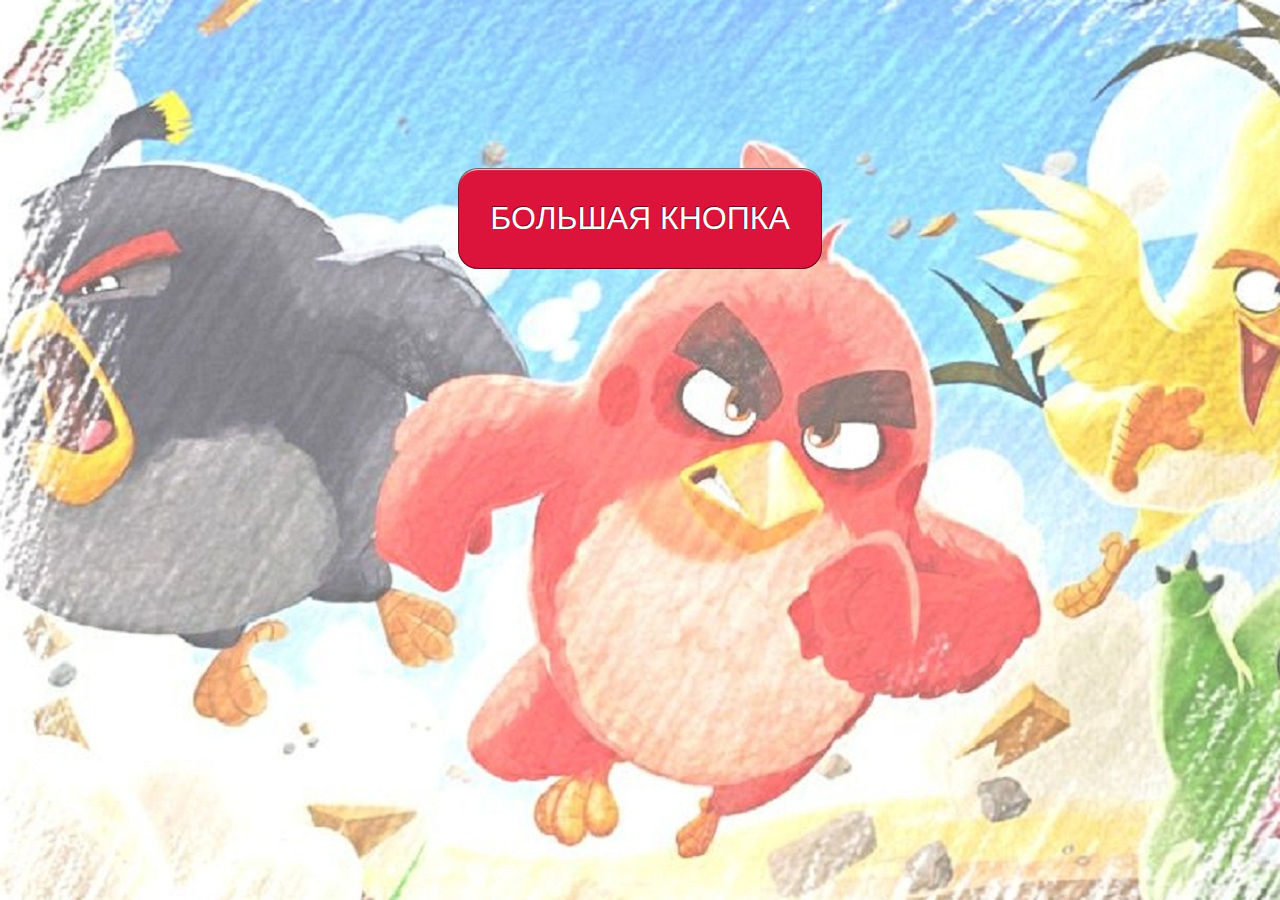
<file: AB-dialog.html>
<!DOCTYPE html>
<html>

    <head>
        <meta charset="utf-8">
        <meta http-equiv="X-UA-Compatible" content="IE=edge">
        <meta description="cartoon" keywords="cartoon,мультфильм,учебный">
        <meta name="description" content="мультфильм">
        <meta name="viewport" content="width=device-width, initial-scale=1">
        <title>ANGRY BIRDS</title>
        <link rel="stylesheet" href="assets/css/main.css">
        
        
    </head>
    <body style="background-image: url(assets/css/ImageBG/AB-bg-1.jpg); transition-duration: 4s;">
    <script src="assets/js/BG2.js"></script>
        
   
   <script src="assets/js/COUNT2.js"></script>
   <script src="assets/js/gif2.js"></script>
   <script src="assets/js/button.js"></script>
   <audio src="audio/button/button3.mp3" preload="auto"></audio>
   <audio src="audio/button/button2.mp3" preload="auto"></audio>
        
    <table border="0" align="center" cellspacing="0" cellpadding="0">
        <tr style="margin-top: 0px; margin-bottom: 0px; margin-left: 0px; color: brown; opacity: 0.3; font-size: 18px; font-weight: 500;">
        <th id="topl" width="600px" align="left"></th>
        <th id="topr" width="600px" align="right"></th>
        </tr>
        </table>
        
        <center style ="margin-top: 10em;" id="buttom"><input  class="alt" type="button" onclick="playAudio1(); setTimeout(dialog1Fu,400);" value="БОЛЬШАЯ КНОПКА"/></center> 
        
        <center><p id="img0" style="display: block; margin-top: 2em; font-size: 25px;"></p></center>
        <center><p id="img1" style="display: block; margin-top: 0em;"></p></center> 
        
        <center><p id="self" align="right" style="display: none; margin-top: 1em; font-size: 28px; font-weight: 100;"><a style="color: darkslategray;" href="#" onclick="/*createGeWordMixArr();*/setTimeout(geWoFu,1000); return false;">пРИдУмАтЬ пРиМерЫ!</a></p></center>
        <center><p id="ready" align="right" style="display: none; margin-top: 1em; font-size: 28px; font-weight: 100;"><a style="color: darkslategray;" href="#" onclick="randTestCountFu(); return false;">иСПОлЬзоВАтЬ ГОТоВыЕ пРИмеРЫ!</a></p></center>
        
    <table border="0" align="center" cellspacing="0" cellpadding="0">
        <tr style="margin-top: 0px; margin-bottom: 0px; margin-left: 0px; color: brown; opacity: 0.3; font-size: 18px; font-weight: 500;">
        <th id="botl" width="600px" align="left"></th>
        <th id="botr" width="600px" align="right"></th>
        </tr>
        </table>
    
           
        <script type="text/javascript">
                        
function showImFu(){

document.getElementById('img0').style.display='block';
document.getElementById('img1').style.display='block';    
document.getElementById('buttom').style.display='none';    
document.getElementById('img0').innerHTML='<span style="font-size: 30px; color: black;"> получены правильные ответы на ' + countCor + ' из 6 примеров</span>';
//<br><img style="border-radius: 10px;" src="images/images2/AB-small.gif" alt="comp">
document.getElementById('img1').innerHTML='<iframe width="560" height="315" src="https://www.youtube.com/embed/videoseries?list=PLhi_WJHoprUrT0-tKSiOTqSMi3I4LMw_r" frameborder="0" allow="accelerometer; autoplay; encrypted-media; gyroscope; picture-in-picture" allowfullscreen></iframe>';
//<iframe width="560" height="315" src="https://www.youtube.com/embed/videoseries?list=PLeVA7eICJ6d26xK_XQnGIMGUTy6rZlbwt" frameborder="0" allow="accelerometer; autoplay; encrypted-media; gyroscope; picture-in-picture" allowfullscreen></iframe>';
//document.getElementById('img1').innerHTML= changeGif();
}  
            
//<video width="340" height="211" controls src="video/PAW.mp4" alt="good">
//<br><a href="images/eva1-120.jpg">она тут</a>
function showIm1Fu(){

document.getElementById('img0').style.display='block';
document.getElementById('img1').style.display='block';    
document.getElementById('buttom').style.display='none';    
document.getElementById('img0').innerHTML='<a style="font-size: 25px; font-weight:100; color: forestgreen;" href="index.html">вернуться на главную страницу</a>';
document.getElementById('img1').innerHTML='<iframe width="560" height="315" src="https://www.youtube.com/embed/videoseries?list=PLeVA7eICJ6d26xK_XQnGIMGUTy6rZlbwt" frameborder="0" allow="accelerometer; autoplay; encrypted-media; gyroscope; picture-in-picture" allowfullscreen></iframe>';
//document.getElementById('img1').innerHTML= changeGif();
}              

            
function dialogFu(){            
var Privet = prompt("Здравствуй-здравствуй, Никита! Как настроение сегодня?"); 
if (Privet == "Хорошо" | Privet == "Нормально"){alert("Отлично, у меня такое же!")} else {alert("Важная штука настроение, нужно уметь поддерживать его в порядке!");}
var Weekend = prompt("Как себя чувствуешь?"); 
if(Weekend == "Хорошо" | Weekend == "Нормально" ){alert("Молодец! Так держать!");} else {alert("Ясно, выглядишь неплохо!");}
var Pogoda = prompt("Ты кстати врачём не решил пока стать?"); 
if(Pogoda == "нет" |Pogoda == "Нет "){alert("Ну может ещё передумаешь, очень полезная профессия");} else {alert("очень полезная профессия");}
var Delo = prompt("Кроме того, можно всё время ходить в белом суперхалате и супершапочке с суперСтетоскопом! Не хочется?"); 
if(Delo == "Нет" | Delo == "нет"){alert("Ну ладно, я просто предложил..");} else {alert("Ладно, решай сам!");}
var Draw = prompt("Сегодня опять что-нибудь готовить будешь?"); 
if(Draw == "Нет" | Draw == "нет"){alert("Ну и ладно, можно и попробовать, что другие приготовили");} else {alert("Сегодня можно просто покушать, то что другие приготовили");}
var Poka = alert ("Ладно, пока, до новых встреч!");
    newTestCountFu();
        }
                              
function dialog1Fu(){
    if(confirm("Привет! Кажется скоро Новый Год и Рождество! Рад, что ты всё равно не забываешь про счёт! Лови примеры!")){
    randTestCountFu();
    //newTestCountFu();    
            } 
        }
            
            
            
        </script>
        <!-- Scripts -->
			<script src="assets/js/jquery.min.js"></script>
			<script src="assets/js/jquery.scrolly.min.js"></script>
			<script src="assets/js/skel.min.js"></script>
			<script src="assets/js/skel-viewport.min.js"></script>
			<script src="assets/js/util.js"></script>
			<!--[if lte IE 8]><script src="assets/js/ie/respond.min.js"></script><![endif]-->
			<script src="assets/js/main.js"></script>
    </body>
</html>
</file>
<file: assets/css/main.css>
/* @import url("http://fonts.googleapis.com/css?family=Open+Sans:300,300italic,600,600italic,700");
@import url("http://fonts.googleapis.com/css?family=Segoe+UI+Light:300,300italic,600,600italic,700");*/

body {background-image:url("images/light-blue3-s.png");}

/* body {background-image:  url("images/bg-heroes.jpg");} */

h1,h2,h3,h4,P,pre,th {font-family: 'Segoe UI Light', 'Open Sans', sans-serif}

h1,h2,h3,h4, p {text-align: center; color: black; font-weight: 500}

p b,strong {font-weight: 580}

h2 {margin-top: 2em; padding-top: 0.5em; padding-bottom: 0em}

 /* всплывающая фотка */
    .tooltip span{
    border-radius: 5px;
    visibility: hidden;
    position: absolute;
    left: 20px;
    background: grey;
    box-shadow: -2px 2px 10px -1px #333; 
    border-radius: 5px;	
    }
 
    .tooltip span:hover {
        visibility: visible;
    }

div.row1 {
		padding-top: 1em;
        padding-bottom: 5em;
        border-bottom: solid 1px transparent;
		-moz-box-sizing: border-box;
		-webkit-box-sizing: border-box;
		box-sizing: border-box;
        }

p{color: black}

/* list */

ul {color: forestgreen; font-family:'verdana'; font-weight: 600 }
li: {color:chartreuse}
li:hover {color:chartreuse}
li a:hover {color:forestgreen}

/* table */
 table.center {
    margin-top: 2em;
    margin: auto;
            }

table.right {
    margin-top: 2em;
    padding-left: 2em;
    padding-right: auto;
  }

table.Octo {text-align: left;}

th {color: darkgreen; padding-left: 2 em; padding-right: 2em}
th.Octo {color: black; font-weight: 500;}
td {width: 150px; margin-left: 5px; color: forestgreen; padding-left: 2 em; padding-right: 2em; font-family:'verdana'; font-weight: 500 }
td>p {width: 150px; margin-left: 10px;}

iframe {
    margin-left: 30px;
    margin-right: 1px;
}
/* A */
a {
		-moz-transition: color .2s ease-in-out;
		-webkit-transition: color .2s ease-in-out;
		-ms-transition: color .2s ease-in-out;
		transition: color .2s ease-in-out;
		color: #43B3E0;
		text-decoration: none;
	}

		a:hover {
			color: #FF4500 /*#43bff0*/ !important;
		}

		a img {
			border: 0;
		}
/* Nav */

	#nav {
		background-color:darkgreen;
        opacity: 0.7;
		text-align: center;
		position: fixed;
		left: 0;
		top: 0;
		width: 100%;
		z-index: 10000;
		cursor: default;
	}

		#nav ul {
			margin-bottom: 1em;
            /*всплывающее меню*/
          
		}

		#nav li {
			display: inline-block;
            
		}

		#nav a {
			position: relative;
			display: block;
			color: #fff;
			text-decoration: none;
            padding-left: 1em;
            padding-right: 1em;
			outline: 0;
		}

			#nav a:hover {
				color:chartreuse !important;
			}

			#nav a.active:before {
				content: '';
				display: block;
				position: absolute;
				bottom: -0.6em;
				left: 50%;
				margin-left: -0.75em;
				border-left: solid 0.75em transparent;
				border-right: solid 0.75em transparent;
				border-top: solid 0.6em #282828;
			}
        
        
        #nav.page1 {background-color: darkred}



/* Img */

    th>img {box-shadow: -2px 2px 10px -1px #333; border-radius: 5px;}
    a>img {box-shadow: -2px 2px 10px -1px #333; border-radius: 5px}
    span>img {box-shadow: -2px 2px 10px -1px #333; border-radius: 5px;}

    .leftimg {
    float:left; /* Выравнивание по левому краю */
    margin: 7px 7px 7px 0; /* Отступы вокруг картинки */
            }

    .rightimg {
    float: right; /* Выравнивание по правому краю  */ 
    margin: 7px 0 7px 7px; /* Отступы вокруг картинки */
            }

    .round { 
            -moz-border-radius: 100px; /* Firefox */ -webkit-border-radius: 100px; /* Safari, Chrome */ -khtml-border-radius: 100px; /* KHTML */ border-radius: 100px; /* CSS3 */ /*IE */ 
            }

    .rollover {
        display: block;
        width: 120px;
        border-radius: 5px;
        
            }
    .rollover:hover {
        display: block;
        position: absolute;
        right: 15px;
        width: 625px;
        }

/* frame */
iframe  {
            margin-top: 10px; 
            margin-bottom: 10px;    
            }

/* Wrappers */

.wrapper {
		margin-top: 3em;
        margin-left: 20px;
        margin-right: 20px;
        background-image: url("images/Contact-grey-s.png");
		box-shadow: inset 0px 1px 0px 0px rgba(0, 0, 0, 0.05), inset 0px 2px 3px 0px rgba(0, 0, 0, 0.1);
        border-radius: 10px;
	}

		.wrapper.first {
			box-shadow: none;
		}

		.wrapper.style1 {
            background-image: url("images/light-blue1-s.png");
            text-shadow: 1px 1px 0px #fff;
            margin-top: 2em;
            padding-bottom:2em;
            
            
		}

		.wrapper.style2 {
			background-image: url("images/light-blue2-s.png");
			text-shadow: 1px 1px 0px #fff;
            padding-bottom:2em;
            
		}
        
            th.wrapper.style2 { width: 130px; height: 110px;}

		.wrapper.style3 {
			background-image: url("images/light-blue4-s.png");
			text-shadow: 1px 1px 0px #fff;
            padding-bottom:2em;
		}

		.wrapper.style4 {
			background-image: url("images/light-blue5-s.png");
			color: #999;
			text-shadow: 1px 1px 0px #fff;
            height: 34em;
            padding-bottom:1em;
		}
        .wrapper.style5 {
			background-color: grey;
            color:beige;
            height: 30em;
            
        
            
        }
        
        .wrapper.style6 {
			background-image: url("images/light-red2-s.png");
			text-shadow: 1px 1px 0px #fff;
            margin-top: 2em; 
            padding-bottom:2em;
		}
        
        .wrapper.style7 {
			background-image: url("images/light-red3-s.png");
			text-shadow: 1px 1px 0px #fff;
            padding-bottom:2em;
		}

        .wrapper.style8 {
			background-image: url("images/light-red1-s.png");
			text-shadow: 1px 1px 0px #fff;
            padding-bottom:2em;
		}
        
        .wrapper.style9 {
			background-image: url("images/light-red5-s.png");
			text-shadow: 1px 1px 0px #fff;
            height: 33em;
            padding-bottom:2em;
		}

			.wrapper.style4 h1, .wrapper.style4 h2, .wrapper.style4 h3, .wrapper.style4 h4, .wrapper.style4 h5, .wrapper.style4 h6 {
				color: inherit;
			}
/* Опрос */

#option1,#option2,#option3,#option4{
	display:none;
	margin-bottom: 10px;
}
.ogan{
    text-decoration: none;
    font-size: 30px;
    margin-right: 20px;
    color: #fff;
    background: #3C8FB7;
    padding: 4px 8px;
	border: 0;
    border-radius: 5px;
	cursor: pointer;
}

/* Button */

	input[type="button"],
	input[type="submit"],
	input[type="reset"],
	button,
	.button {
		-moz-transition: background-color .2s ease-in-out;
		-webkit-transition: background-color .2s ease-in-out;
		-ms-transition: background-color .2s ease-in-out;
		transition: background-color .2s ease-in-out;
		-webkit-appearance: none;
		position: relative;
		display: inline-block;
		color: white;
		text-decoration: none;
		font-weight: 100;
		border: 0;
		outline: 0;
		cursor: pointer;
		border-radius: 7px;
		text-shadow: -1px -1px 0.5px rgba(0, 0, 0, 0.5);
		overflow: hidden;
		box-shadow: inset 0px 0px 0px 1px rgba(0, 0, 0, 0.5), inset 0px 2px 1px 0px rgba(255, 255, 255, 0.75);
		background-color: #43B3E0;
	}

		input[type="button"]:hover,
		input[type="submit"]:hover,
		input[type="reset"]:hover,
		button:hover,
		.button:hover {
			background-color: #43bff0;
			color: #fff !important;
		}

		input[type="button"]:active,
		input[type="submit"]:active,
		input[type="reset"]:active,
		button:active,
		.button:active {
			background-color: #3BA8D3;
			top: 1px;
		}

		input[type="button"].alt,
		input[type="submit"].alt,
		input[type="reset"].alt,
		button.alt,
		.button.alt {
			background-color: #DC143C /*#444  #008000 */;
            font-size: 2em;
            padding: 1em 1em 1em 1em;
            border-radius: 20px;
			/*box-shadow: inset 0px 0px 0px 1px #242424, inset 0px 2px 1px 0px rgba(255, 255, 255, 0.2);*/
		}

			input[type="button"].alt:hover,
			input[type="submit"].alt:hover,
			input[type="reset"].alt:hover,
			button.alt:hover,
			.button.alt:hover {
				background-color: #8B0000/*#4f4f4f  #228B22*/;
				color: #fff !important;
			}

			input[type="button"].alt:active,
			input[type="submit"].alt:active,
			input[type="reset"].alt:active,
			button.alt:active,
			.button.alt:active {
				background-color: #CD5C5C/*#3f3f3f   #006400*/;
			}

            input[type="button"].alt1,
			input[type="submit"].alt1,
			input[type="reset"].alt1,
            button.alt1,
		    .button.alt1 {
            font-size: 1em;
            padding: 0.5em 1em 0.5em 1em;
            width: 25%;    
			
		}

            input[type="button"].alt2,
			input[type="submit"].alt2,
			input[type="reset"].alt2,
            button.alt2,
		    .button.alt2 {
            font-size: 1em;
            padding: 0.5em 0.5em 0.5em 0.5em;
            width: 10%;
            background-color: dimgray;
			
		}

			input[type="button"],
			input[type="submit"],
			input[type="reset"],
			button,
			.button {
				padding: 1em 2.35em 1em 2.35em;
				font-size: 1em;
			}

				input[type="button"].big,
				input[type="submit"].big,
				input[type="reset"].big,
				button.big,
				.button.big {
					font-size: 1.5em;
					letter-spacing: -0.025em;
				}
                
                input[type="button"].small,
				input[type="submit"].small,
				input[type="reset"].small,
				button.small,
				.button.small {
					font-size: 0.8em;
					/*letter-spacing: -0.025em;*/
                    text-align: center;
				    width: 30%;
				    padding: 0.4em 1em 0.4em 1em;
                    background-color: darkgrey;
                    
				}

			input[type="button"],
			input[type="submit"],
			input[type="reset"],
			button,
			.button {
				text-align: center;
				font-size: 1.2em;
				width: auto;
				padding: 1em 1em 1em 1em;
</file>
